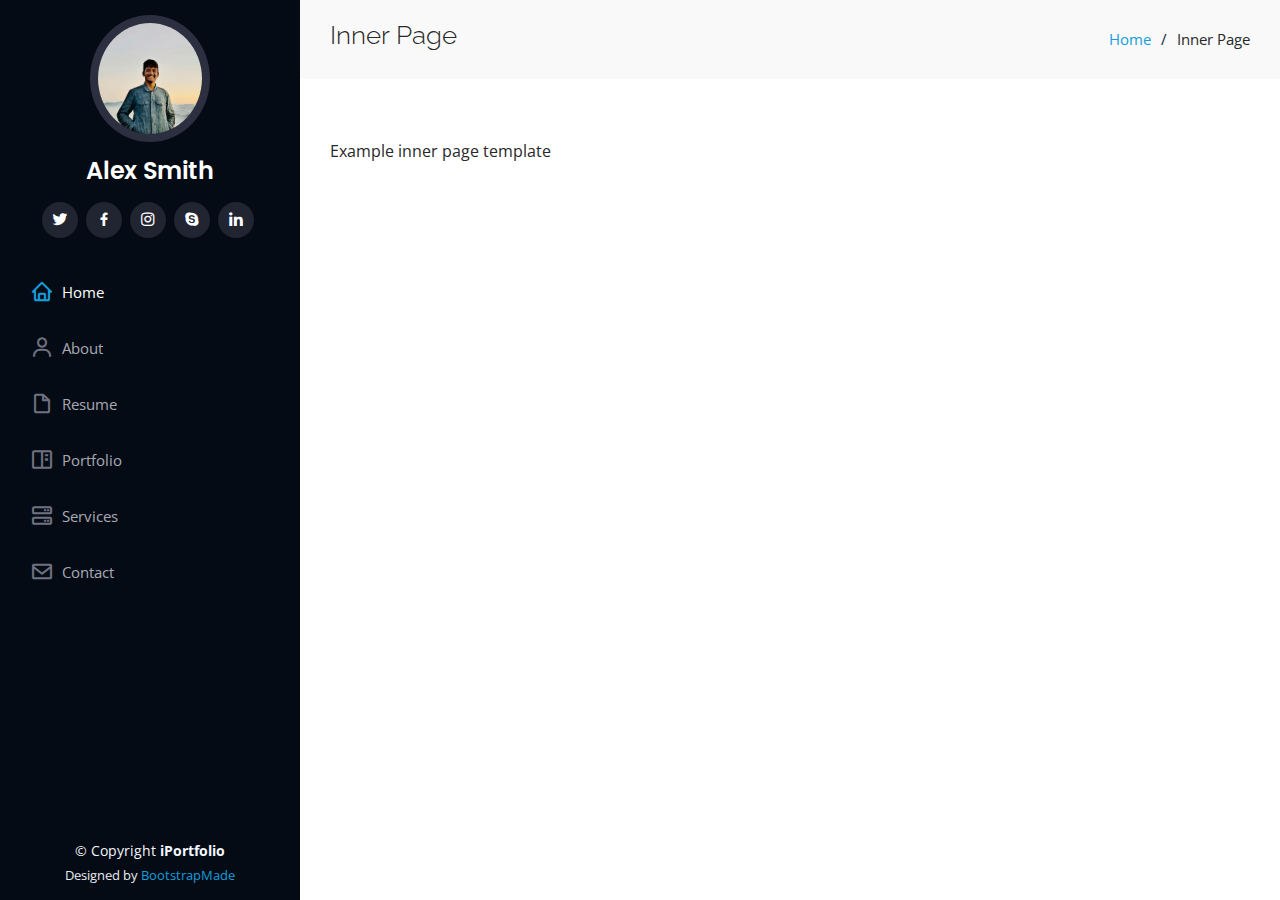
<file: inner-page.html>
<!DOCTYPE html>
<html lang="en">

<head>
  <meta charset="utf-8">
  <meta content="width=device-width, initial-scale=1.0" name="viewport">

  <title>Inner Page - iPortfolio Bootstrap Template</title>
  <meta content="" name="description">
  <meta content="" name="keywords">

  <!-- Favicons -->
  <link href="assets/img/favicon.png" rel="icon">
  <link href="assets/img/apple-touch-icon.png" rel="apple-touch-icon">

  <!-- Google Fonts -->
  <link href="https://fonts.googleapis.com/css?family=Open+Sans:300,300i,400,400i,600,600i,700,700i|Raleway:300,300i,400,400i,500,500i,600,600i,700,700i|Poppins:300,300i,400,400i,500,500i,600,600i,700,700i" rel="stylesheet">

  <!-- Vendor CSS Files -->
  <link href="assets/vendor/aos/aos.css" rel="stylesheet">
  <link href="assets/vendor/bootstrap/css/bootstrap.min.css" rel="stylesheet">
  <link href="assets/vendor/bootstrap-icons/bootstrap-icons.css" rel="stylesheet">
  <link href="assets/vendor/boxicons/css/boxicons.min.css" rel="stylesheet">
  <link href="assets/vendor/glightbox/css/glightbox.min.css" rel="stylesheet">
  <link href="assets/vendor/swiper/swiper-bundle.min.css" rel="stylesheet">

  <!-- Template Main CSS File -->
  <link href="assets/css/style.css" rel="stylesheet">

  <!-- =======================================================
  * Template Name: iPortfolio
  * Template URL: https://bootstrapmade.com/iportfolio-bootstrap-portfolio-websites-template/
  * Updated: Mar 17 2024 with Bootstrap v5.3.3
  * Author: BootstrapMade.com
  * License: https://bootstrapmade.com/license/
  ======================================================== -->
</head>

<body>

  <!-- ======= Mobile nav toggle button ======= -->
  <i class="bi bi-list mobile-nav-toggle d-xl-none"></i>

  <!-- ======= Header ======= -->
  <header id="header">
    <div class="d-flex flex-column">

      <div class="profile">
        <img src="assets/img/profile-img.jpg" alt="" class="img-fluid rounded-circle">
        <h1 class="text-light"><a href="index.html">Alex Smith</a></h1>
        <div class="social-links mt-3 text-center">
          <a href="#" class="twitter"><i class="bx bxl-twitter"></i></a>
          <a href="#" class="facebook"><i class="bx bxl-facebook"></i></a>
          <a href="#" class="instagram"><i class="bx bxl-instagram"></i></a>
          <a href="#" class="google-plus"><i class="bx bxl-skype"></i></a>
          <a href="#" class="linkedin"><i class="bx bxl-linkedin"></i></a>
        </div>
      </div>

      <nav id="navbar" class="nav-menu navbar">
        <ul>
          <li><a href="#hero" class="nav-link scrollto active"><i class="bx bx-home"></i> <span>Home</span></a></li>
          <li><a href="#about" class="nav-link scrollto"><i class="bx bx-user"></i> <span>About</span></a></li>
          <li><a href="#resume" class="nav-link scrollto"><i class="bx bx-file-blank"></i> <span>Resume</span></a></li>
          <li><a href="#portfolio" class="nav-link scrollto"><i class="bx bx-book-content"></i> <span>Portfolio</span></a></li>
          <li><a href="#services" class="nav-link scrollto"><i class="bx bx-server"></i> <span>Services</span></a></li>
          <li><a href="#contact" class="nav-link scrollto"><i class="bx bx-envelope"></i> <span>Contact</span></a></li>
        </ul>
      </nav><!-- .nav-menu -->
    </div>
  </header><!-- End Header -->

  <main id="main">

    <!-- ======= Breadcrumbs ======= -->
    <section class="breadcrumbs">
      <div class="container">

        <div class="d-flex justify-content-between align-items-center">
          <h2>Inner Page</h2>
          <ol>
            <li><a href="index.html">Home</a></li>
            <li>Inner Page</li>
          </ol>
        </div>

      </div>
    </section><!-- End Breadcrumbs -->

    <section class="inner-page">
      <div class="container">
        <p>
          Example inner page template
        </p>
      </div>
    </section>

  </main><!-- End #main -->

  <!-- ======= Footer ======= -->
  <footer id="footer">
    <div class="container">
      <div class="copyright">
        &copy; Copyright <strong><span>iPortfolio</span></strong>
      </div>
      <div class="credits">
        <!-- All the links in the footer should remain intact. -->
        <!-- You can delete the links only if you purchased the pro version. -->
        <!-- Licensing information: https://bootstrapmade.com/license/ -->
        <!-- Purchase the pro version with working PHP/AJAX contact form: https://bootstrapmade.com/iportfolio-bootstrap-portfolio-websites-template/ -->
        Designed by <a href="https://bootstrapmade.com/">BootstrapMade</a>
      </div>
    </div>
  </footer><!-- End  Footer -->

  <a href="#" class="back-to-top d-flex align-items-center justify-content-center"><i class="bi bi-arrow-up-short"></i></a>

  <!-- Vendor JS Files -->
  <script src="assets/vendor/purecounter/purecounter_vanilla.js"></script>
  <script src="assets/vendor/aos/aos.js"></script>
  <script src="assets/vendor/bootstrap/js/bootstrap.bundle.min.js"></script>
  <script src="assets/vendor/glightbox/js/glightbox.min.js"></script>
  <script src="assets/vendor/isotope-layout/isotope.pkgd.min.js"></script>
  <script src="assets/vendor/swiper/swiper-bundle.min.js"></script>
  <script src="assets/vendor/typed.js/typed.umd.js"></script>
  <script src="assets/vendor/waypoints/noframework.waypoints.js"></script>
  <script src="assets/vendor/php-email-form/validate.js"></script>

  <!-- Template Main JS File -->
  <script src="assets/js/main.js"></script>

</body>

</html>
</file>
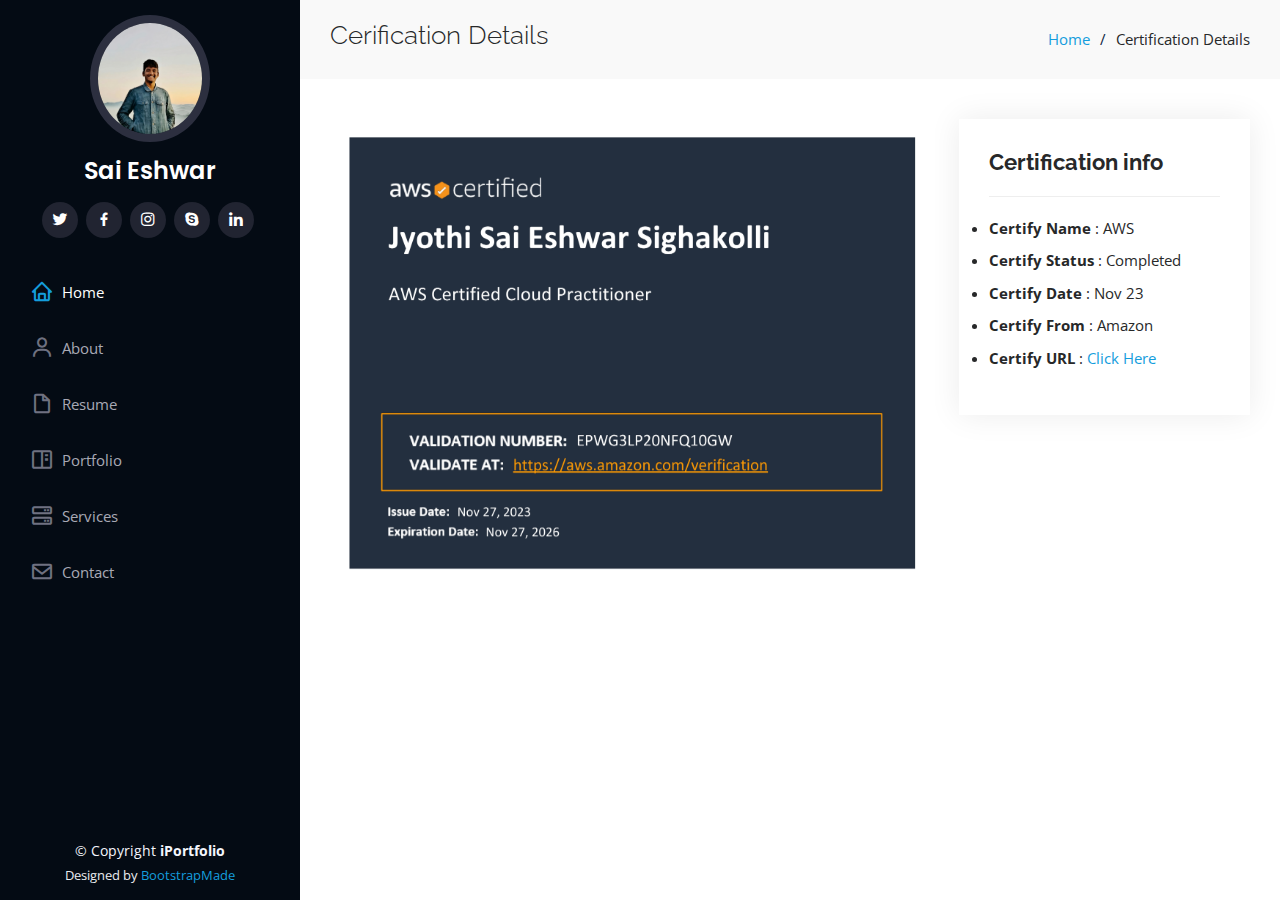
<file: portfolio-details.html>
<!DOCTYPE html>
<html lang="en">

<head>
  <meta charset="utf-8">
  <meta content="width=device-width, initial-scale=1.0" name="viewport">

  <title>Portfolio Details - iPortfolio Bootstrap Template</title>
  <meta content="" name="description">
  <meta content="" name="keywords">

  <!-- Favicons -->
  <link href="assets/img/favicon.png" rel="icon">
  <link href="assets/img/apple-touch-icon.png" rel="apple-touch-icon">

  <!-- Google Fonts -->
  <link href="https://fonts.googleapis.com/css?family=Open+Sans:300,300i,400,400i,600,600i,700,700i|Raleway:300,300i,400,400i,500,500i,600,600i,700,700i|Poppins:300,300i,400,400i,500,500i,600,600i,700,700i" rel="stylesheet">

  <!-- Vendor CSS Files -->
  <link href="assets/vendor/aos/aos.css" rel="stylesheet">
  <link href="assets/vendor/bootstrap/css/bootstrap.min.css" rel="stylesheet">
  <link href="assets/vendor/bootstrap-icons/bootstrap-icons.css" rel="stylesheet">
  <link href="assets/vendor/boxicons/css/boxicons.min.css" rel="stylesheet">
  <link href="assets/vendor/glightbox/css/glightbox.min.css" rel="stylesheet">
  <link href="assets/vendor/swiper/swiper-bundle.min.css" rel="stylesheet">

  <!-- Template Main CSS File -->
  <link href="assets/css/style.css" rel="stylesheet">

  <!-- =======================================================
  * Template Name: iPortfolio
  * Template URL: https://bootstrapmade.com/iportfolio-bootstrap-portfolio-websites-template/
  * Updated: Mar 17 2024 with Bootstrap v5.3.3
  * Author: BootstrapMade.com
  * License: https://bootstrapmade.com/license/
  ======================================================== -->
</head>

<body>

  <!-- ======= Mobile nav toggle button ======= -->
  <i class="bi bi-list mobile-nav-toggle d-xl-none"></i>

  <!-- ======= Header ======= -->
  <header id="header">
    <div class="d-flex flex-column">

      <div class="profile">
        <img src="assets/img/profile-img.jpg" alt="" class="img-fluid rounded-circle">
        <h1 class="text-light"><a href="index.html">Sai Eshwar</a></h1>
        <div class="social-links mt-3 text-center">
          <a href="#" class="twitter"><i class="bx bxl-twitter"></i></a>
          <a href="#" class="facebook"><i class="bx bxl-facebook"></i></a>
          <a href="#" class="instagram"><i class="bx bxl-instagram"></i></a>
          <a href="#" class="google-plus"><i class="bx bxl-skype"></i></a>
          <a href="#" class="linkedin"><i class="bx bxl-linkedin"></i></a>
        </div>
      </div>

      <nav id="navbar" class="nav-menu navbar">
        <ul>
          <li><a href="#hero" class="nav-link scrollto active"><i class="bx bx-home"></i> <span>Home</span></a></li>
          <li><a href="#about" class="nav-link scrollto"><i class="bx bx-user"></i> <span>About</span></a></li>
          <li><a href="#resume" class="nav-link scrollto"><i class="bx bx-file-blank"></i> <span>Resume</span></a></li>
          <li><a href="#portfolio" class="nav-link scrollto"><i class="bx bx-book-content"></i> <span>Portfolio</span></a></li>
          <li><a href="#services" class="nav-link scrollto"><i class="bx bx-server"></i> <span>Services</span></a></li>
          <li><a href="#contact" class="nav-link scrollto"><i class="bx bx-envelope"></i> <span>Contact</span></a></li>
        </ul>
      </nav><!-- .nav-menu -->
    </div>
  </header><!-- End Header -->

  <main id="main">

    <!-- ======= Breadcrumbs ======= -->
    <section id="breadcrumbs" class="breadcrumbs">
      <div class="container">

        <div class="d-flex justify-content-between align-items-center">
          <h2>Cerification Details</h2>
          <ol>
            <li><a href="index.html">Home</a></li>
            <li>Certification Details</li>
          </ol>
        </div>

      </div>
    </section><!-- End Breadcrumbs -->

    <!-- ======= Portfolio Details Section ======= -->
    <section id="portfolio-details" class="portfolio-details">
      <div class="container">

        <div class="row gy-4">

          <div class="col-lg-8">
            <div class="portfolio-details-slider swiper">
              <div class="swiper-wrapper align-items-center">

                <div class="swiper-slide">
                  <img id="certImg" src="assets/img/portfolio/portfolio-1.jpg" alt="">
                </div>
              </div>
              <div class="swiper-pagination"></div>
            </div>
          </div>

          <div class="col-lg-4">
            <div class="portfolio-info">
              <h3>Certification info</h3>
              <ul style="list-style-type:disc">
                <li><strong> Certify Name</strong>  : <span id="certificateName">AWS</span> </li>
                <li><strong> Certify Status</strong> : <span id="certificateStatus">Completed</span> </li>
                <li><strong> Certify Date</strong>   : <span id="certificateDate">Nov 23</span></li>
                <li><strong> Certify From</strong>  : <span id="certificateFrom">Amazon</span></li>
                <li><strong> Certify URL</strong> : <span id="certificateUrl"><a href="www.aws.com">Click Here</a></span></li>
              </ul>
            </div>
            <div class="portfolio-description">
              </div>
          </div>

        </div>

      </div>
    </section><!-- End Portfolio Details Section -->

  </main><!-- End #main -->

  <!-- ======= Footer ======= -->
  <footer id="footer">
    <div class="container">
      <div class="copyright">
        &copy; Copyright <strong><span>iPortfolio</span></strong>
      </div>
      <div class="credits">
        <!-- All the links in the footer should remain intact. -->
        <!-- You can delete the links only if you purchased the pro version. -->
        <!-- Licensing information: https://bootstrapmade.com/license/ -->
        <!-- Purchase the pro version with working PHP/AJAX contact form: https://bootstrapmade.com/iportfolio-bootstrap-portfolio-websites-template/ -->
        Designed by <a href="https://bootstrapmade.com/">BootstrapMade</a>
      </div>
    </div>
  </footer><!-- End  Footer -->

  <a href="#" class="back-to-top d-flex align-items-center justify-content-center"><i class="bi bi-arrow-up-short"></i></a>

  <!-- Vendor JS Files -->
<script src="assets/js/jquery-3.7.1.js"></script>
  <script src="assets/vendor/purecounter/purecounter_vanilla.js"></script>
  <script src="assets/vendor/aos/aos.js"></script>
  <script src="assets/vendor/bootstrap/js/bootstrap.bundle.min.js"></script>
  <script src="assets/vendor/glightbox/js/glightbox.min.js"></script>
  <script src="assets/vendor/isotope-layout/isotope.pkgd.min.js"></script>
  <script src="assets/vendor/swiper/swiper-bundle.min.js"></script>
  <script src="assets/vendor/typed.js/typed.umd.js"></script>
  <script src="assets/vendor/waypoints/noframework.waypoints.js"></script>
  <script src="assets/vendor/php-email-form/validate.js"></script>
 

  <!-- Template Main JS File -->
  <script src="assets/js/main.js"></script>
 <script src="assets/js/custom.js"></script>

</body>

</html>
</file>
<file: assets/css/style.css>
body {
  font-family: "Open Sans", sans-serif;
  color: #272829;
}

a {
  color: #149ddd;
  text-decoration: none;
}

a:hover {
  color: #37b3ed;
  text-decoration: none;
}

h1,
h2,
h3,
h4,
h5,
h6 {
  font-family: "Raleway", sans-serif;
}

/*--------------------------------------------------------------
# Back to top button
--------------------------------------------------------------*/
.back-to-top {
  position: fixed;
  visibility: hidden;
  opacity: 0;
  right: 15px;
  bottom: 15px;
  z-index: 996;
  background: #149ddd;
  width: 40px;
  height: 40px;
  border-radius: 50px;
  transition: all 0.4s;
}

.back-to-top i {
  font-size: 28px;
  color: #fff;
  line-height: 0;
}

.back-to-top:hover {
  background: #2eafec;
  color: #fff;
}

.back-to-top.active {
  visibility: visible;
  opacity: 1;
}

/*--------------------------------------------------------------
# Header
--------------------------------------------------------------*/
#header {
  position: fixed;
  top: 0;
  left: 0;
  bottom: 0;
  width: 300px;
  transition: all ease-in-out 0.5s;
  z-index: 9997;
  transition: all 0.5s;
  padding: 0 15px;
  background: #040b14;
  overflow-y: auto;
}

#header .profile img {
  margin: 15px auto;
  display: block;
  width: 120px;
  border: 8px solid #2c2f3f;
}

#header .profile h1 {
  font-size: 24px;
  margin: 0;
  padding: 0;
  font-weight: 600;
  -moz-text-align-last: center;
  text-align-last: center;
  font-family: "Poppins", sans-serif;
}

#header .profile h1 a,
#header .profile h1 a:hover {
  color: #fff;
  text-decoration: none;
}

#header .profile .social-links a {
  font-size: 18px;
  display: inline-block;
  background: #212431;
  color: #fff;
  line-height: 1;
  padding: 8px 0;
  margin-right: 4px;
  border-radius: 50%;
  text-align: center;
  width: 36px;
  height: 36px;
  transition: 0.3s;
}

#header .profile .social-links a:hover {
  background: #149ddd;
  color: #fff;
  text-decoration: none;
}

#main {
  margin-left: 300px;
}

.container,
.container-fluid {
  padding-left: 30px;
  padding-right: 30px;
}

@media (max-width: 1199px) {
  #header {
    left: -300px;
  }

  #main {
    margin-left: 0;
  }

  .container,
  .container-fluid {
    padding-left: 12px;
    padding-right: 12px;
  }
}

/*--------------------------------------------------------------
# Navigation Menu
--------------------------------------------------------------*/
/* Desktop Navigation */
.nav-menu {
  padding: 30px 0 0 0;
}

.nav-menu * {
  margin: 0;
  padding: 0;
  list-style: none;
}

.nav-menu>ul>li {
  position: relative;
  white-space: nowrap;
}

.nav-menu a,
.nav-menu a:focus {
  display: flex;
  align-items: center;
  color: #a8a9b4;
  padding: 12px 15px;
  margin-bottom: 8px;
  transition: 0.3s;
  font-size: 15px;
}

.nav-menu a i,
.nav-menu a:focus i {
  font-size: 24px;
  padding-right: 8px;
  color: #6f7180;
}

.nav-menu a:hover,
.nav-menu .active,
.nav-menu .active:focus,
.nav-menu li:hover>a {
  text-decoration: none;
  color: #fff;
}

.nav-menu a:hover i,
.nav-menu .active i,
.nav-menu .active:focus i,
.nav-menu li:hover>a i {
  color: #149ddd;
}

/* Mobile Navigation */
.mobile-nav-toggle {
  position: fixed;
  right: 15px;
  top: 15px;
  z-index: 9998;
  border: 0;
  font-size: 24px;
  transition: all 0.4s;
  outline: none !important;
  background-color: #149ddd;
  color: #fff;
  width: 40px;
  height: 40px;
  display: inline-flex;
  align-items: center;
  justify-content: center;
  line-height: 0;
  border-radius: 50px;
  cursor: pointer;
}

.mobile-nav-active {
  overflow: hidden;
}

.mobile-nav-active #header {
  left: 0;
}

/*--------------------------------------------------------------
# Hero Section
--------------------------------------------------------------*/
#hero {
  width: 100%;
  height: 100vh;
  background: url("../img/hero-bg.jpg") top center;
  background-size: cover;
}

#hero:before {
  content: "";
  background: rgba(5, 13, 24, 0.3);
  position: absolute;
  bottom: 0;
  top: 0;
  left: 0;
  right: 0;
  z-index: 1;
}

#hero .hero-container {
  position: relative;
  z-index: 2;
  min-width: 300px;
}

#hero h1 {
  margin: 0 0 10px 0;
  font-size: 64px;
  font-weight: 700;
  line-height: 56px;
  color: #fff;
}

#hero p {
  color: #fff;
  margin-bottom: 10px;
  font-size: 26px;
  font-family: "Poppins", sans-serif;
}

#hero p span {
  color: #fff;
  padding-bottom: 4px;
  letter-spacing: 1px;
  border-bottom: 3px solid #149ddd;
}

@media (min-width: 1024px) {
  #hero {
    background-attachment: fixed;
  }
}

@media (max-width: 768px) {
  #hero h1 {
    font-size: 28px;
    line-height: 36px;
  }

  #hero h2 {
    font-size: 18px;
    line-height: 24px;
    margin-bottom: 30px;
  }
}

/*--------------------------------------------------------------
# Sections General
--------------------------------------------------------------*/
section {
  padding: 60px 0;
  overflow: hidden;
}

.section-bg {
  background: #f5f8fd;
}

.section-title {
  padding-bottom: 30px;
}

.section-title h2 {
  font-size: 32px;
  font-weight: bold;
  margin-bottom: 20px;
  padding-bottom: 20px;
  position: relative;
  color: #173b6c;
}

.section-title h2::after {
  content: "";
  position: absolute;
  display: block;
  width: 50px;
  height: 3px;
  background: #149ddd;
  bottom: 0;
  left: 0;
}

.section-title p {
  margin-bottom: 0;
}

/*--------------------------------------------------------------
# About
--------------------------------------------------------------*/
.about .content h3 {
  font-weight: 700;
  font-size: 26px;
  color: #173b6c;
}

.about .content ul {
  list-style: none;
  padding: 0;
}

.about .content ul li {
  margin-bottom: 20px;
  display: flex;
  align-items: center;
}

.about .content ul strong {
  margin-right: 10px;
}

.about .content ul i {
  font-size: 16px;
  margin-right: 5px;
  color: #149ddd;
  line-height: 0;
}

.about .content p:last-child {
  margin-bottom: 0;
}

/*--------------------------------------------------------------
# Facts
--------------------------------------------------------------*/
.facts {
  padding-bottom: 30px;
}

.facts .count-box {
  padding: 30px;
  width: 100%;
}

.facts .count-box i {
  display: block;
  font-size: 44px;
  color: #149ddd;
  float: left;
  line-height: 0;
}

.facts .count-box span {
  font-size: 48px;
  line-height: 40px;
  display: block;
  font-weight: 700;
  color: #050d18;
  margin-left: 60px;
}

.facts .count-box p {
  padding: 15px 0 0 0;
  margin: 0 0 0 60px;
  font-family: "Raleway", sans-serif;
  font-size: 14px;
  color: #122f57;
}

.facts .count-box a {
  font-weight: 600;
  display: block;
  margin-top: 20px;
  color: #122f57;
  font-size: 15px;
  font-family: "Poppins", sans-serif;
  transition: ease-in-out 0.3s;
}

.facts .count-box a:hover {
  color: #1f5297;
}

/*--------------------------------------------------------------
# Akills
--------------------------------------------------------------*/
.skills .progress {
  height: 60px;
  display: block;
  background: none;
  border-radius: 0;
}

.skills .progress .skill {
  padding: 0;
  margin: 0 0 6px 0;
  text-transform: uppercase;
  display: block;
  font-weight: 600;
  font-family: "Poppins", sans-serif;
  color: #050d18;
}

.skills .progress .skill .val {
  float: right;
  font-style: normal;
}

.skills .progress-bar-wrap {
  background: #dce8f8;
  height: 10px;
}

.skills .progress-bar {
  width: 1px;
  height: 10px;
  transition: 0.9s;
  background-color: #149ddd;
}

/*--------------------------------------------------------------
# Resume
--------------------------------------------------------------*/
.resume .resume-title {
  font-size: 26px;
  font-weight: 700;
  margin-top: 20px;
  margin-bottom: 20px;
  color: #050d18;
}

.resume .resume-item {
  padding: 0 0 20px 20px;
  margin-top: -2px;
  border-left: 2px solid #1f5297;
  position: relative;
}

.resume .resume-item h4 {
  line-height: 18px;
  font-size: 18px;
  font-weight: 600;
  text-transform: uppercase;
  font-family: "Poppins", sans-serif;
  color: #050d18;
  margin-bottom: 10px;
}

.resume .resume-item h5 {
  font-size: 16px;
  background: #e4edf9;
  padding: 5px 15px;
  display: inline-block;
  font-weight: 600;
  margin-bottom: 10px;
}

.resume .resume-item ul {
  padding-left: 20px;
}

.resume .resume-item ul li {
  padding-bottom: 10px;
}

.resume .resume-item:last-child {
  padding-bottom: 0;
}

.resume .resume-item::before {
  content: "";
  position: absolute;
  width: 16px;
  height: 16px;
  border-radius: 50px;
  left: -9px;
  top: 0;
  background: #fff;
  border: 2px solid #1f5297;
}

/*--------------------------------------------------------------
# Portfolio
--------------------------------------------------------------*/
.portfolio .portfolio-item {
  margin-bottom: 30px;
}

.portfolio #portfolio-flters {
  padding: 0;
  margin: 0 auto 35px auto;
  list-style: none;
  text-align: center;
  background: #fff;
  border-radius: 50px;
  padding: 2px 15px;
}

.portfolio #portfolio-flters li {
  cursor: pointer;
  display: inline-block;
  padding: 10px 15px 8px 15px;
  font-size: 14px;
  font-weight: 600;
  line-height: 1;
  text-transform: uppercase;
  color: #272829;
  margin-bottom: 5px;
  transition: all 0.3s ease-in-out;
}

.portfolio #portfolio-flters li:hover,
.portfolio #portfolio-flters li.filter-active {
  color: #149ddd;
}

.portfolio #portfolio-flters li:last-child {
  margin-right: 0;
}

.portfolio .portfolio-wrap {
  transition: 0.3s;
  position: relative;
  overflow: hidden;
  z-index: 1;
}

.portfolio .portfolio-wrap::before {
  content: "";
  background: rgba(255, 255, 255, 0.5);
  position: absolute;
  left: 0;
  right: 0;
  top: 0;
  bottom: 0;
  transition: all ease-in-out 0.3s;
  z-index: 2;
  opacity: 0;
}

.portfolio .portfolio-wrap .portfolio-links {
  opacity: 1;
  left: 0;
  right: 0;
  bottom: -60px;
  z-index: 3;
  position: absolute;
  transition: all ease-in-out 0.3s;
  display: flex;
  justify-content: center;
}

.portfolio .portfolio-wrap .portfolio-links a {
  color: #fff;
  font-size: 28px;
  text-align: center;
  background: rgba(20, 157, 221, 0.75);
  transition: 0.3s;
  width: 50%;
}

.portfolio .portfolio-wrap .portfolio-links a:hover {
  background: rgba(20, 157, 221, 0.95);
}

.portfolio .portfolio-wrap .portfolio-links a+a {
  border-left: 1px solid #37b3ed;
}

.portfolio .portfolio-wrap:hover::before {
  top: 0;
  left: 0;
  right: 0;
  bottom: 0;
  opacity: 1;
}

.portfolio .portfolio-wrap:hover .portfolio-links {
  opacity: 1;
  bottom: 0;
}

/*--------------------------------------------------------------
# Portfolio Details
--------------------------------------------------------------*/
.portfolio-details {
  padding-top: 40px;

}

.portfolio-details .portfolio-details-slider img {
  width: 100%;
}

.portfolio-details .portfolio-details-slider .swiper-pagination {
  margin-top: 20px;
  position: relative;
}

.portfolio-details .portfolio-details-slider .swiper-pagination .swiper-pagination-bullet {
  width: 12px;
  height: 12px;
  background-color: #fff;
  opacity: 1;
  border: 1px solid #149ddd;
}

.portfolio-details .portfolio-details-slider .swiper-pagination .swiper-pagination-bullet-active {
  background-color: #149ddd;
}

.portfolio-details .portfolio-info {
  padding: 30px;
  box-shadow: 0px 0 30px rgba(5, 13, 24, 0.08);
}

.portfolio-details .portfolio-info h3 {
  font-size: 22px;
  font-weight: 700;
  margin-bottom: 20px;
  padding-bottom: 20px;
  border-bottom: 1px solid #eee;
}

.portfolio-details .portfolio-info ul {
  list-style: none;
  padding: 0;
  font-size: 15px;
}

.portfolio-details .portfolio-info ul li+li {
  margin-top: 10px;
}

.portfolio-details .portfolio-description {
  padding-top: 30px;
}

.portfolio-details .portfolio-description h2 {
  font-size: 26px;
  font-weight: 700;
  margin-bottom: 20px;
}

.portfolio-details .portfolio-description p {
  padding: 0;
}

/*--------------------------------------------------------------
# Services
--------------------------------------------------------------*/
.services .icon-box {
  margin-bottom: 20px;
}

.services .icon {
  float: left;
  display: flex;
  align-items: center;
  justify-content: center;
  width: 54px;
  height: 54px;
  background: #149ddd;
  border-radius: 50%;
  transition: 0.5s;
  border: 1px solid #149ddd;
}

.services .icon i {
  color: #fff;
  font-size: 24px;
  line-height: 0;
}

.services .icon-box:hover .icon {
  background: #fff;
}

.services .icon-box:hover .icon i {
  color: #149ddd;
}

.services .title {
  margin-left: 80px;
  font-weight: 700;
  margin-bottom: 15px;
  font-size: 18px;
}

.services .title a {
  color: #343a40;
}

.services .title a:hover {
  color: #149ddd;
}

.services .description {
  margin-left: 80px;
  line-height: 24px;
  font-size: 14px;
}

/*--------------------------------------------------------------
# Testimonials
--------------------------------------------------------------*/
.testimonials .testimonials-carousel,
.testimonials .testimonials-slider {
  overflow: hidden;
}

.testimonials .testimonial-item {
  box-sizing: content-box;
  text-align: center;
  min-height: 320px;
}

.testimonials .testimonial-item .testimonial-img {
  width: 90px;
  border-radius: 50%;
  margin: 0 auto;
}

.testimonials .testimonial-item h3 {
  font-size: 18px;
  font-weight: bold;
  margin: 10px 0 5px 0;
  color: #111;
}

.testimonials .testimonial-item h4 {
  font-size: 14px;
  color: #999;
  margin: 0;
}

.testimonials .testimonial-item .quote-icon-left,
.testimonials .testimonial-item .quote-icon-right {
  color: #c3e8fa;
  font-size: 26px;
}

.testimonials .testimonial-item .quote-icon-left {
  display: inline-block;
  left: -5px;
  position: relative;
}

.testimonials .testimonial-item .quote-icon-right {
  display: inline-block;
  right: -5px;
  position: relative;
  top: 10px;
}

.testimonials .testimonial-item p {
  font-style: italic;
  margin: 0 15px 15px 15px;
  padding: 20px;
  background: #fff;
  position: relative;
  margin-bottom: 35px;
  border-radius: 6px;
  box-shadow: 0px 2px 15px rgba(0, 0, 0, 0.1);
}

.testimonials .testimonial-item p::after {
  content: "";
  width: 0;
  height: 0;
  border-top: 20px solid #fff;
  border-right: 20px solid transparent;
  border-left: 20px solid transparent;
  position: absolute;
  bottom: -20px;
  left: calc(50% - 20px);
}

.testimonials .swiper-pagination {
  margin-top: 20px;
  position: relative;
}

.testimonials .swiper-pagination .swiper-pagination-bullet {
  width: 12px;
  height: 12px;
  background-color: #fff;
  opacity: 1;
  border: 1px solid #149ddd;
}

.testimonials .swiper-pagination .swiper-pagination-bullet-active {
  background-color: #149ddd;
}

/*--------------------------------------------------------------
# Contact
--------------------------------------------------------------*/
.contact {
  padding-bottom: 130px;
}

.contact .info {
  padding: 30px;
  background: #fff;
  width: 100%;
  box-shadow: 0 0 24px 0 rgba(0, 0, 0, 0.12);
}

.contact .info i {
  font-size: 20px;
  color: #149ddd;
  float: left;
  width: 44px;
  height: 44px;
  background: #dff3fc;
  display: flex;
  justify-content: center;
  align-items: center;
  border-radius: 50px;
  transition: all 0.3s ease-in-out;
}

.contact .info h4 {
  padding: 0 0 0 60px;
  font-size: 22px;
  font-weight: 600;
  margin-bottom: 5px;
  color: #050d18;
}

.contact .info p {
  padding: 0 0 10px 60px;
  margin-bottom: 20px;
  font-size: 14px;
  color: #173b6c;
}

.contact .info .email p {
  padding-top: 5px;
}

.contact .info .social-links {
  padding-left: 60px;
}

.contact .info .social-links a {
  font-size: 18px;
  display: inline-block;
  background: #333;
  color: #fff;
  line-height: 1;
  padding: 8px 0;
  border-radius: 50%;
  text-align: center;
  width: 36px;
  height: 36px;
  transition: 0.3s;
  margin-right: 10px;
}

.contact .info .social-links a:hover {
  background: #149ddd;
  color: #fff;
}

.contact .info .email:hover i,
.contact .info .address:hover i,
.contact .info .phone:hover i {
  background: #149ddd;
  color: #fff;
}

.contact .php-email-form {
  width: 100%;
  padding: 30px;
  background: #fff;
  box-shadow: 0 0 24px 0 rgba(0, 0, 0, 0.12);
}

.contact .php-email-form .form-group {
  padding-bottom: 8px;
}

.contact .php-email-form .validate {
  display: none;
  color: red;
  margin: 0 0 15px 0;
  font-weight: 400;
  font-size: 13px;
}

.contact .php-email-form .error-message {
  display: none;
  color: #fff;
  background: #ed3c0d;
  text-align: left;
  padding: 15px;
  font-weight: 600;
}

.contact .php-email-form .error-message br+br {
  margin-top: 25px;
}

.contact .php-email-form .sent-message {
  display: none;
  color: #fff;
  background: #18d26e;
  text-align: center;
  padding: 15px;
  font-weight: 600;
}

.contact .php-email-form .loading {
  display: none;
  background: #fff;
  text-align: center;
  padding: 15px;
}

.contact .php-email-form .loading:before {
  content: "";
  display: inline-block;
  border-radius: 50%;
  width: 24px;
  height: 24px;
  margin: 0 10px -6px 0;
  border: 3px solid #18d26e;
  border-top-color: #eee;
  animation: animate-loading 1s linear infinite;
}

.contact .php-email-form .form-group {
  margin-bottom: 15px;
}

.contact .php-email-form label {
  padding-bottom: 8px;
}

.contact .php-email-form input,
.contact .php-email-form textarea {
  border-radius: 0;
  box-shadow: none;
  font-size: 14px;
}

.contact .php-email-form input {
  height: 44px;
}

.contact .php-email-form textarea {
  padding: 10px 15px;
}

.contact .php-email-form button[type=submit] {
  background: #149ddd;
  border: 0;
  padding: 10px 24px;
  color: #fff;
  transition: 0.4s;
  border-radius: 4px;
}

.contact .php-email-form button[type=submit]:hover {
  background: #37b3ed;
}

@keyframes animate-loading {
  0% {
    transform: rotate(0deg);
  }

  100% {
    transform: rotate(360deg);
  }
}

/*--------------------------------------------------------------
# Breadcrumbs
--------------------------------------------------------------*/
.breadcrumbs {
  padding: 20px 0;
  background: #f9f9f9;
}

.breadcrumbs h2 {
  font-size: 26px;
  font-weight: 300;
}

.breadcrumbs ol {
  display: flex;
  flex-wrap: wrap;
  list-style: none;
  padding: 0;
  margin: 0;
  font-size: 15px;
}

.breadcrumbs ol li+li {
  padding-left: 10px;
}

.breadcrumbs ol li+li::before {
  display: inline-block;
  padding-right: 10px;
  color: #0e2442;
  content: "/";
}

@media (max-width: 768px) {
  .breadcrumbs .d-flex {
    display: block !important;
  }

  .breadcrumbs ol {
    display: block;
  }

  .breadcrumbs ol li {
    display: inline-block;
  }
}

/*--------------------------------------------------------------
# Footer
--------------------------------------------------------------*/
#footer {
  padding: 15px;
  color: #f4f6fd;
  font-size: 14px;
  position: fixed;
  left: 0;
  bottom: 0;
  width: 300px;
  z-index: 9999;
  background: #040b14;
}

#footer .copyright {
  text-align: center;
}

#footer .credits {
  padding-top: 5px;
  text-align: center;
  font-size: 13px;
  color: #eaebf0;
}

@media (max-width: 1199px) {
  #footer {
    position: static;
    width: auto;
    padding-right: 20px 15px;
  }
}
</file>
